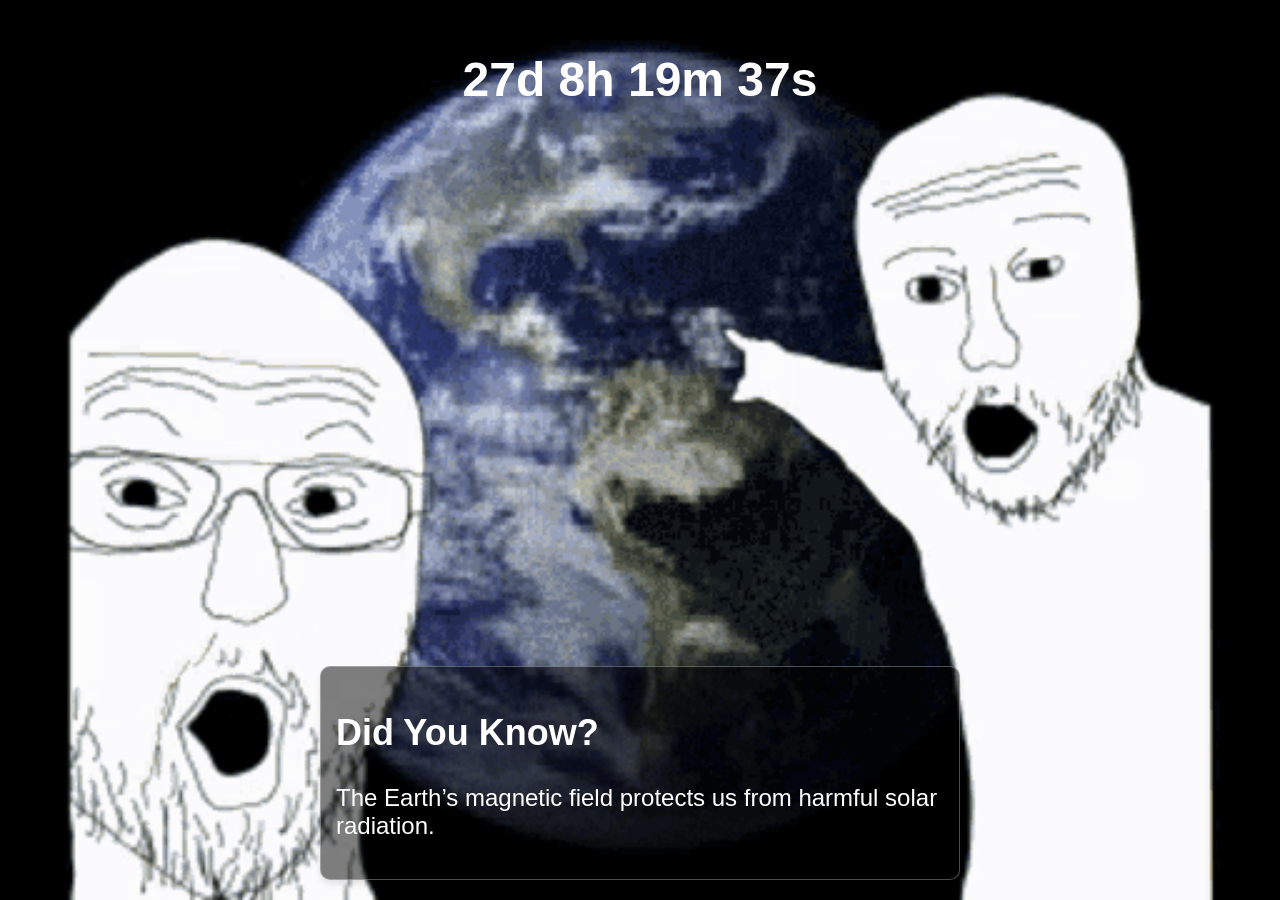
<file: index.html>
<!DOCTYPE html>
<html lang="en">
<head>
    <meta charset="UTF-8">
    <meta name="viewport" content="width=device-width, initial-scale=1.0">
    <title>Countdown Timer</title>
    <link rel="stylesheet" href="styles.css">
</head>
<body>
    <div class="countdown-container">
        <h1 id="countdown">Loading...</h1>
    </div>
    <div id="celebration" class="hidden">
        <h1>Happy New Year!</h1>
        <div class="fireworks-container">
            <div class="firework"></div>
            <div class="firework"></div>
            <div class="firework"></div>
            <div class="firework"></div>
        </div>
    </div>
    <div class="fun-fact-container">
        <h2>Did You Know?</h2>
        <p id="fun-fact">Loading fun fact...</p>
    </div>
    <script src="script.js"></script>
</body>
</html>
</file>
<file: styles.css>
body {
    font-family: Arial, sans-serif;
    display: flex;
    flex-direction: column;
    align-items: center;
    height: 100vh;
    margin: 0;
    background-image: url('earth-round.gif');
    background-size: cover;
    background-position: center;
    color: #ffffff;
    overflow: hidden;
}

.countdown-container {
    position: fixed;
    top: 20px;
    width: 100%;
    text-align: center;
    z-index: 10;
}

#countdown {
    font-size: 3rem;
}

#celebration {
    text-align: center;
    color: #ff0;
    font-size: 3rem;
    margin-top: 20px;
}

.hidden {
    display: none;
}

.fireworks-container {
    position: relative;
    width: 100vw;
    height: 100vh;
    overflow: hidden;
}

.firework {
    position: absolute;
    width: 10px;
    height: 10px;
    background-color: #ff0;
    border-radius: 50%;
    animation: explode 1.5s ease-out forwards;
}

@keyframes explode {
    0% {
        transform: scale(1);
        opacity: 1;
    }
    100% {
        transform: scale(0);
        opacity: 0;
    }
}

.firework:nth-child(1) {
    top: 20%;
    left: 30%;
    animation-delay: 0s;
}

.firework:nth-child(2) {
    top: 50%;
    left: 50%;
    animation-delay: 0.5s;
}

.firework:nth-child(3) {
    top: 70%;
    left: 20%;
    animation-delay: 1s;
}

.firework:nth-child(4) {
    top: 30%;
    left: 80%;
    animation-delay: 1.5s;
}

.fun-fact-container {
    position: absolute;
    bottom: 20px;
    left: 50%;
    transform: translateX(-50%);
    font-size: 1.5rem;
    background: rgba(0, 0, 0, 0.5);
    border-radius: 10px;
    padding: 15px;
    border: 1px solid rgba(255, 255, 255, 0.3);
    box-shadow: 0 4px 6px rgba(0, 0, 0, 0.1);
}
</file>
